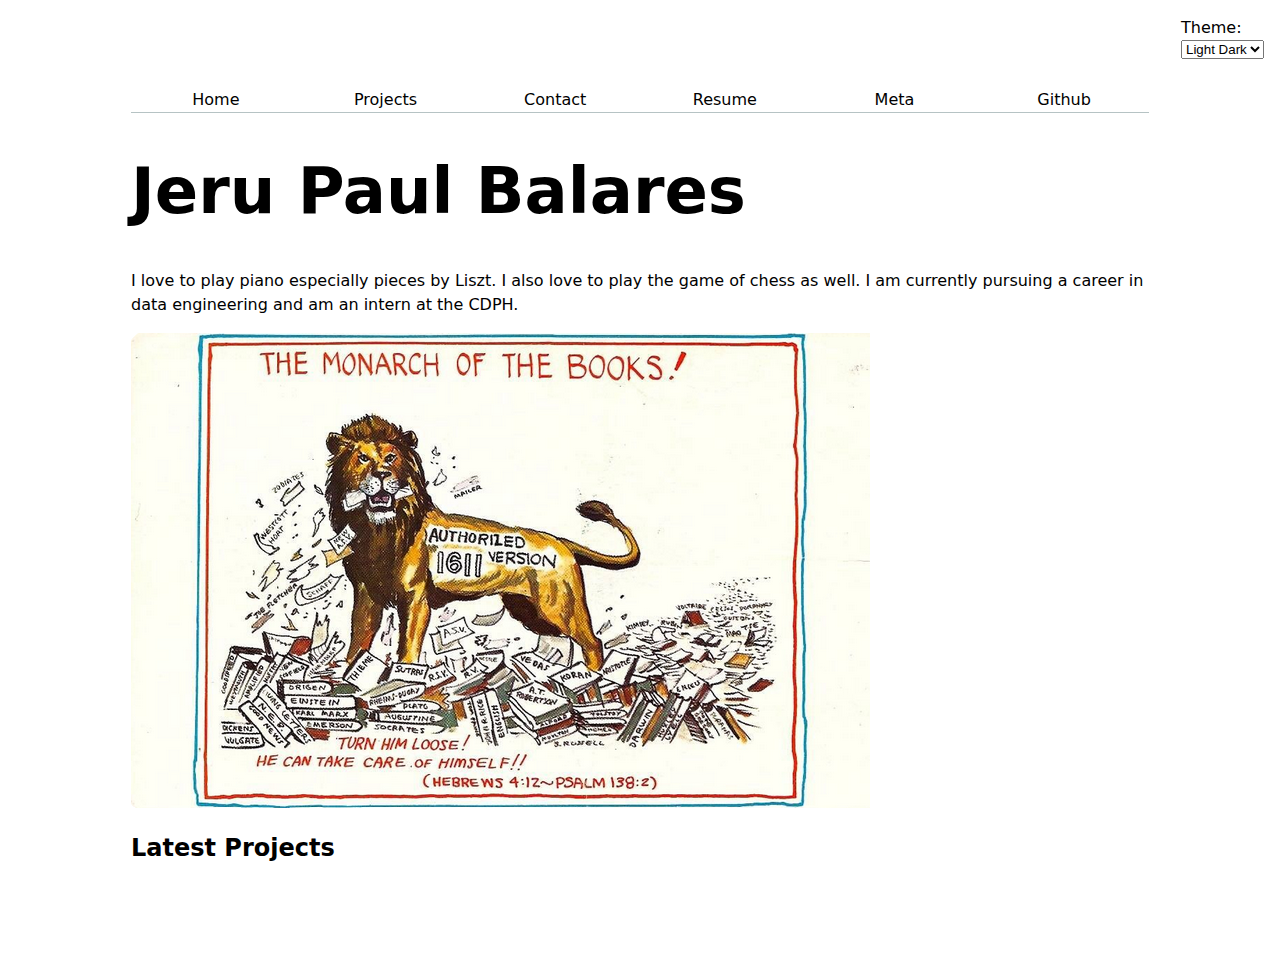
<file: index.html>
<!DOCTYPE html>
<html lang="en">

<head>
    <meta charset="UTF-8">
    <meta name="viewport" content="width=device-width, initial-scale=1.0">
    <title>Jeru Paul Balares: Personal site and portfolio</title>
    <link rel="stylesheet" href="style.css">
    <script type="module" src="global.js"></script>
    <script src="index.js" type="module" defer></script>

</head>

<body class="home">
    <!-- <section>
        <nav>
            <ul>
                <li>
                    <a href="https://jerpbob.github.io/portfolio/">Portfolio</a>
                </li>
                <li>
                    <a href="https://jerpbob.github.io/portfolio/contact">Contact</a>
                </li>
                <li>
                    <a href="https://jerpbob.github.io/portfolio/projects">Projects</a>
                </li>
                <li>
                    <a href="https://jerpbob.github.io/portfolio/resume">Resume</a>
                </li>
                <li>
                    <a href="https://github.com/Jerpbob" target="_blank">Github</a>
                </li>
            </ul>
        </nav>
    </section> -->
    <h1>
        Jeru Paul Balares
    </h1>
    <p>
        I love to play piano especially pieces by Liszt. I also love to play the game of chess as well. I am currently
        pursuing a
        career in data engineering and am an intern at the CDPH.
    </p>
    <img src="images/Screenshot 2023-07-31 221742.png" alt="Picture of the KJV as a lion ripping up other books">
    <h2>Latest Projects</h2>
    <div class="projects">
        <!-- Dynamically added content will appear here -->
    </div>
    <div id="profile-stats"></div>
</body>

</html>
</file>
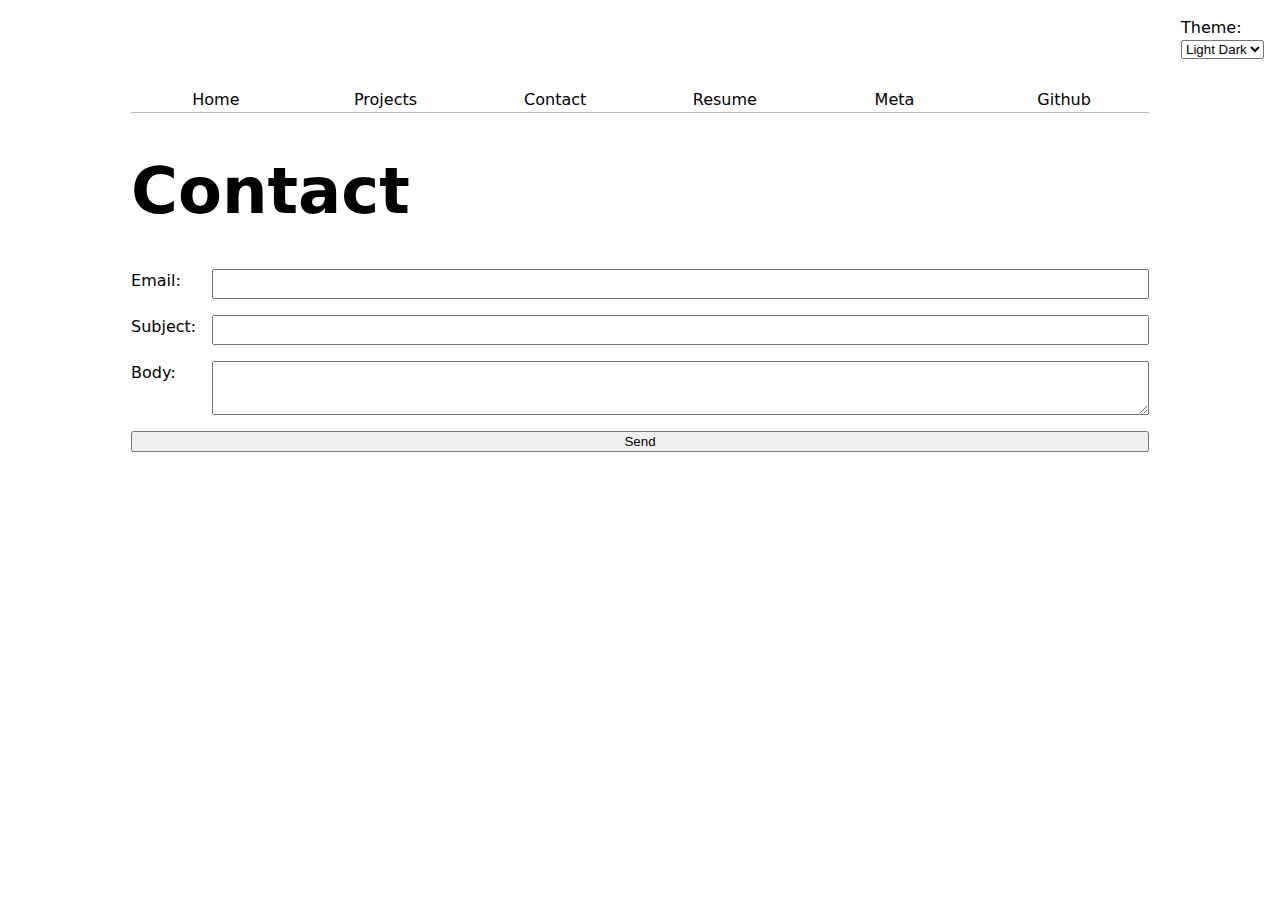
<file: contact/index.html>
<!DOCTYPE html>
<html lang="en">

<head>
    <meta charset="UTF-8">
    <meta name="viewport" content="width=device-width, initial-scale=1.0">
    <title>Contact</title>
    <link rel="stylesheet" href="../style.css">
    <script type="module" src="../global.js"></script>
</head>

<body>
    <!-- <section>
        <nav>
            <ul>
                <li>
                    <a href="https://jerpbob.github.io/portfolio/">Portfolio</a>
                </li>
                <li>
                    <a href="https://jerpbob.github.io/portfolio/contact">Contact</a>
                </li>
                <li>
                    <a href="https://jerpbob.github.io/portfolio/projects">Projects</a>
                </li>
                <li>
                    <a href="https://jerpbob.github.io/portfolio/resume">Resume</a>
                </li>
                <li>
                    <a href="https://github.com/Jerpbob" target="_blank">Github</a>
                </li>
            </ul>
        </nav>
    </section> -->
    <h1>
        Contact
    </h1>
    <form action="mailto:j1balares@ucsd.edu" method="post" enctype="text/plain">

        <label>
            Email:
            <input name="email" type="email">
        </label>
        <label>
            Subject:
            <input name="subject">
        </label>
        <label>
            Body:
            <textarea name="body"></textarea>
        </label>
        <button type="submit">Send</button>
    </form>
</body>

</html>
</file>
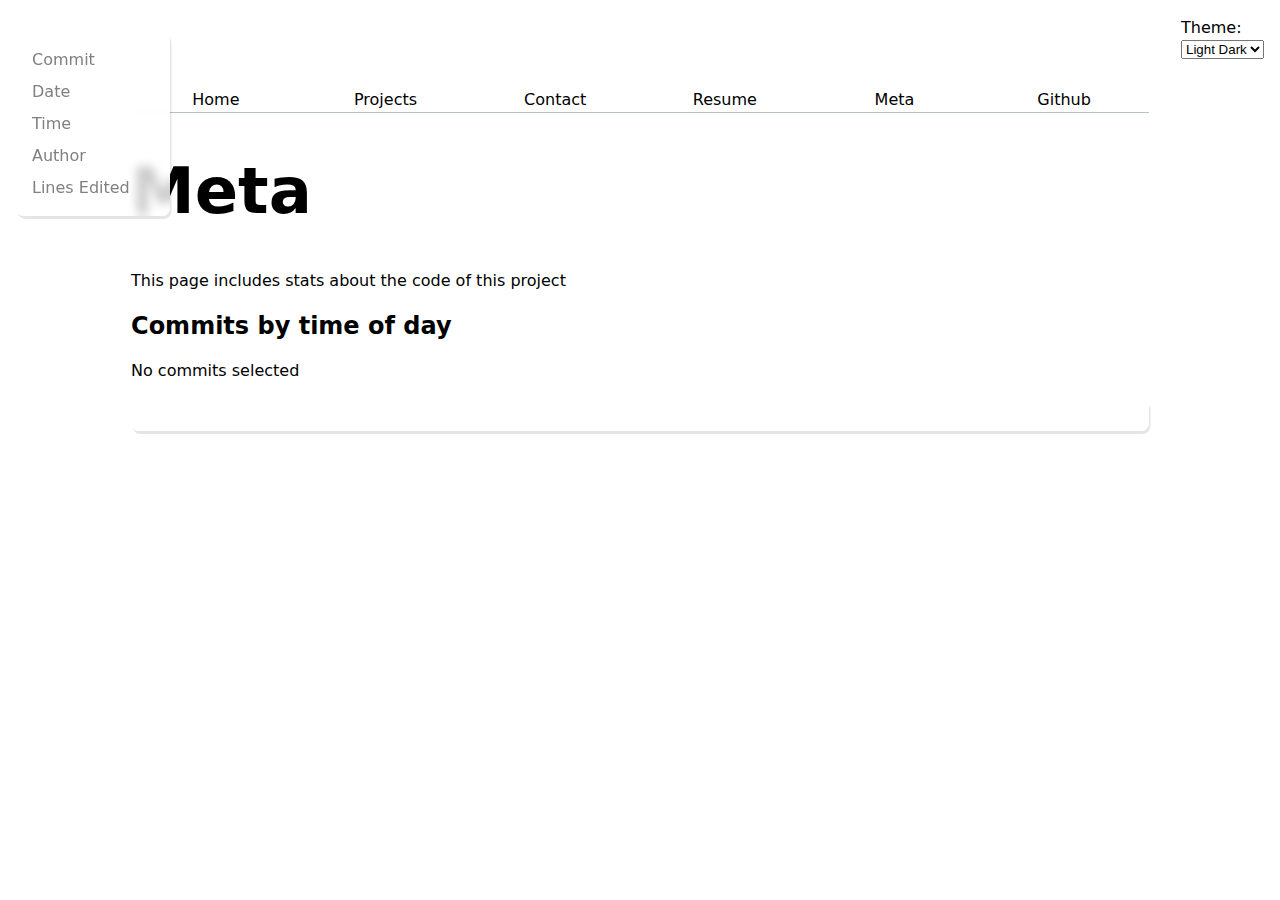
<file: meta/index.html>
<!DOCTYPE html>
<html lang="en">

<head>
    <meta charset="UTF-8">
    <meta name="viewport" content="width=device-width, initial-scale=1.0">
    <title>Meta</title>
    <link rel="stylesheet" href="../style.css">
    <script src="https://d3js.org/d3.v7.min.js"></script>
    <script type="module" src="../global.js"></script>
    <script type="module" src="main.js"></script>
</head>

<body>
    <h1>Meta</h1>
    <p>This page includes stats about the code of this project</p>
    <h2>Commits by time of day</h2>
    <div id="chart"></div>
    <dl id="commit-tooltip" class="info tooltip">
        <dt>Commit</dt>
        <dd>
            <a href="" id="commit-link" target="_blank"></a>
        </dd>

        <dt>Date</dt>
        <dd id="commit-date"></dd>

        <dt>Time</dt>
        <dd id="commit-time"></dd>

        <dt>Author</dt>
        <dd id="commit-author"></dd>

        <dt>Lines Edited</dt>
        <dd id="commit-lines"></dd>
    </dl>
    <p id="selection-count">No commits selected</p>
    <dl id="language-breakdown" class="stats"></dl>

    <div id="stats"></div>
</body>

</html>
</file>
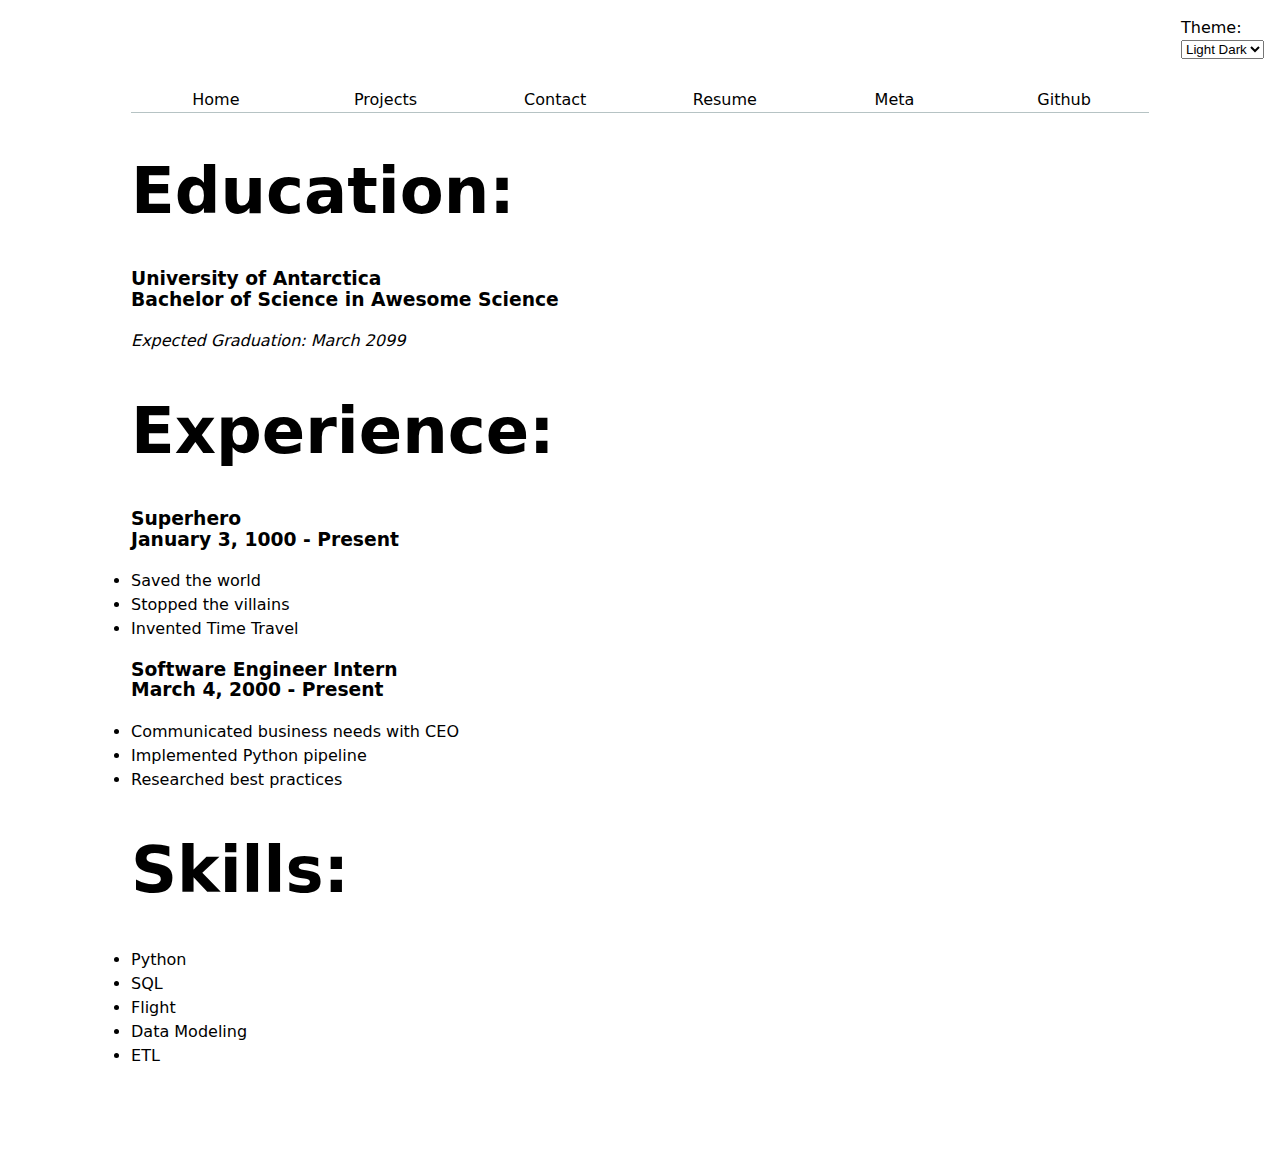
<file: resume/index.html>
<!DOCTYPE html>
<html lang="en">

<head>
    <meta charset="UTF-8">
    <meta name="viewport" content="width=device-width, initial-scale=1.0">
    <title>Resume</title>
    <link rel="stylesheet" href="../style.css">
    <script type="module" src="../global.js"></script>
</head>

<body>
    <!-- <section>
        <nav>
            <ul>
                <li>
                    <a href="https://jerpbob.github.io/portfolio/">Portfolio</a>
                </li>
                <li>
                    <a href="https://jerpbob.github.io/portfolio/contact">Contact</a>
                </li>
                <li>
                    <a href="https://jerpbob.github.io/portfolio/projects">Projects</a>
                </li>
                <li>
                    <a href="https://jerpbob.github.io/portfolio/resume">Resume</a>
                </li>
                <li>
                    <a href="https://github.com/Jerpbob" target="_blank">Github</a>
                </li>
            </ul>
        </nav>
    </section> -->
    <section>
        <h1>
            Education:
        </h1>
        <h3>
            University of Antarctica
            <br>
            Bachelor of Science in Awesome Science
        </h3>
        <p><i>Expected Graduation: March 2099</i></p>
    </section>
    <section>
        <h1>
            Experience:
        </h1>
        <article>
            <h3>
                Superhero
                <br>
                <time datetime="1000-01-03 20:00">January 3, 1000</time> - Present
            </h3>
            <li>Saved the world</li>
            <li>Stopped the villains</li>
            <li>Invented Time Travel</li>
        </article>
        <article>
            <h3>
                Software Engineer Intern
                <br>
                <time datetime="1000-01-03 20:00">March 4, 2000</time> - Present
            </h3>
            <li>Communicated business needs with CEO</li>
            <li>Implemented Python pipeline</li>
            <li>Researched best practices</li>
        </article>
    </section>
    <section>
        <h1>
            Skills:
        </h1>
        <li>Python</li>
        <li>SQL</li>
        <li>Flight</li>
        <li>Data Modeling</li>
        <li>ETL</li>
    </section>
</body>

</html>
</file>
<file: style.css>
body {
  /* Set line height to 1.5 times the font size
         and use the OS’s UI font as the website font
       */
  font: 100%/1.5 system-ui;
  max-width: 100ch;
  margin-inline: auto;
  padding: 5em;
}

:root {
  --color-accent: oklch(65% 50% 0);
}

html {
  color-scheme: light dark;
}

nav {
  --border-color: oklch(50% 10% 200 / 40%);
  display: flex;
  text-align: center;
  margin-bottom: 1em;
  border-bottom-width: 1px;
  border-bottom-style: solid;
  border-bottom-color: var(--border-color);
}

.current {
  border-width: 0.4em;
  border-bottom-style: solid;
  border-bottom-color: var(--border-color)
}

a {
  flex: 1;
  text-align: center;
  text-decoration: none;
  color: inherit;
  padding-left: 0.5em;
  padding-right: 0.5em;
}

a:hover:not(.current) {
  border-width: 0.4em;
  border-bottom-style: solid;
  border-bottom-color: var(--color-accent);
  background-color: color-mix(in oklch, var(--color-accent), canvas 85%);
}

form {
  display: grid;
  grid-template-columns: auto 1fr;
  gap: 1em;
}

label {
  display: grid;
  grid-template-columns: subgrid;
  grid-column: 1 / -1;
}

.color-scheme {
  position: absolute;
  top: 1rem;
  right: 1rem;
  font-size: 80%;
  font: inherit;
}

button {
  display: grid;
  grid-column: 1 / -1;
}

input {
  font: inherit;
}

textarea {
  font: inherit;
}

.projects {
  display: grid;

  grid-template-columns: repeat(auto-fill, minmax(15em, 1fr));

  article {
    padding: 0.5em;
    display: grid;
    grid-template-rows: subgrid;
    grid-row: span 3;
    gap: 1em;

    h2 {
      margin: 0;
    }
  }
}

h1 {
  font-size: 400%;
}

h1,
h2,
h3,
h4,
h5,
h6 {
  line-height: 1.1;
  text-wrap: balance;
}

#projects-pie-plot {
  max-width: 20em;
  margin-block: 2em;

  overflow: visible;
}

.swatch {
  height: 2em;
  aspect-ratio: 1 / 1;
  background-color: var(--color);
  border-radius: 50%;

}

span {
  display: inline-block;
}

.legend {
  display: grid;
  grid-template-columns: repeat(auto-fill, minmax(9em, 1fr));
  gap: .5em;
  border-style: solid;
  border-width: .15em;
  margin: auto;
  padding: 1em;
  flex: 1;
}

.legend-item {
  display: flex;
  gap: 0.25em;
  align-items: center
}

.container {
  display: flex;
  gap: 1em;
}

&:has(path:hover) {
  path:not(:hover) {
    opacity: 0.5;
  }
}

path {
  transition: 300ms;
}

.selected {
  --color: oklch(60% 45% 0) !important;

  &:is(path) {
    fill: var(--color);
  }
}

.gridlines {
  opacity: 0.1;
}

dl.info {
  display: grid;
  grid-template-columns: auto 1fr;
  gap: 0.5em;
  background-color: rgba(255, 255, 255, 0.8);
  box-shadow: 1.5px 3px rgba(0, 0, 0, 0.1);
  border-radius: 0.5em;
  backdrop-filter: blur(5px);
  padding: 1em;
  transition-duration: 500ms;
  transition-property: opacity, visibility;

  dt {
    margin: 0;
    font-weight: normal;
    color: gray;
  }

  dd {
    margin: 0;
    font-weight: bold;
  }

}

dl.info[hidden]:not(:hover, :focus-within) {
  opacity: 0;
  visibility: hidden;
}

.tooltip {
  position: fixed;
  top: 1em;
  left: 1em;
}

circle {
  transition: 200ms;
  transform-origin: center;
  transform-box: fill-box;
}

circle:hover {
  transform: scale(1.5);
}

@keyframes marching-ants {
  to {
    stroke-dashoffset: -8;
    /* 5 + 3 */
  }
}

.selection {
  fill-opacity: 0.1;
  stroke: black;
  stroke-opacity: 0.7;
  stroke-dasharray: 5 3;
  animation: marching-ants 2s linear infinite;
}

circle.selected {
  fill: #ff6b6b;
}

.stats {
  display: grid;
  grid-template-columns: auto 1fr;
  gap: 0.5em;
  background-color: rgba(255, 255, 255, 0.8);
  box-shadow: 1.5px 3px rgba(0, 0, 0, 0.1);
  border-radius: 0.5em;
  backdrop-filter: blur(5px);
  padding: 1em;
  transition-duration: 500ms;
  transition-property: opacity, visibility;

  dt {
    margin: 0;
    font-weight: normal;
    color: gray;
  }

  dd {
    margin: 0;
    font-weight: bold;
  }

}
</file>
